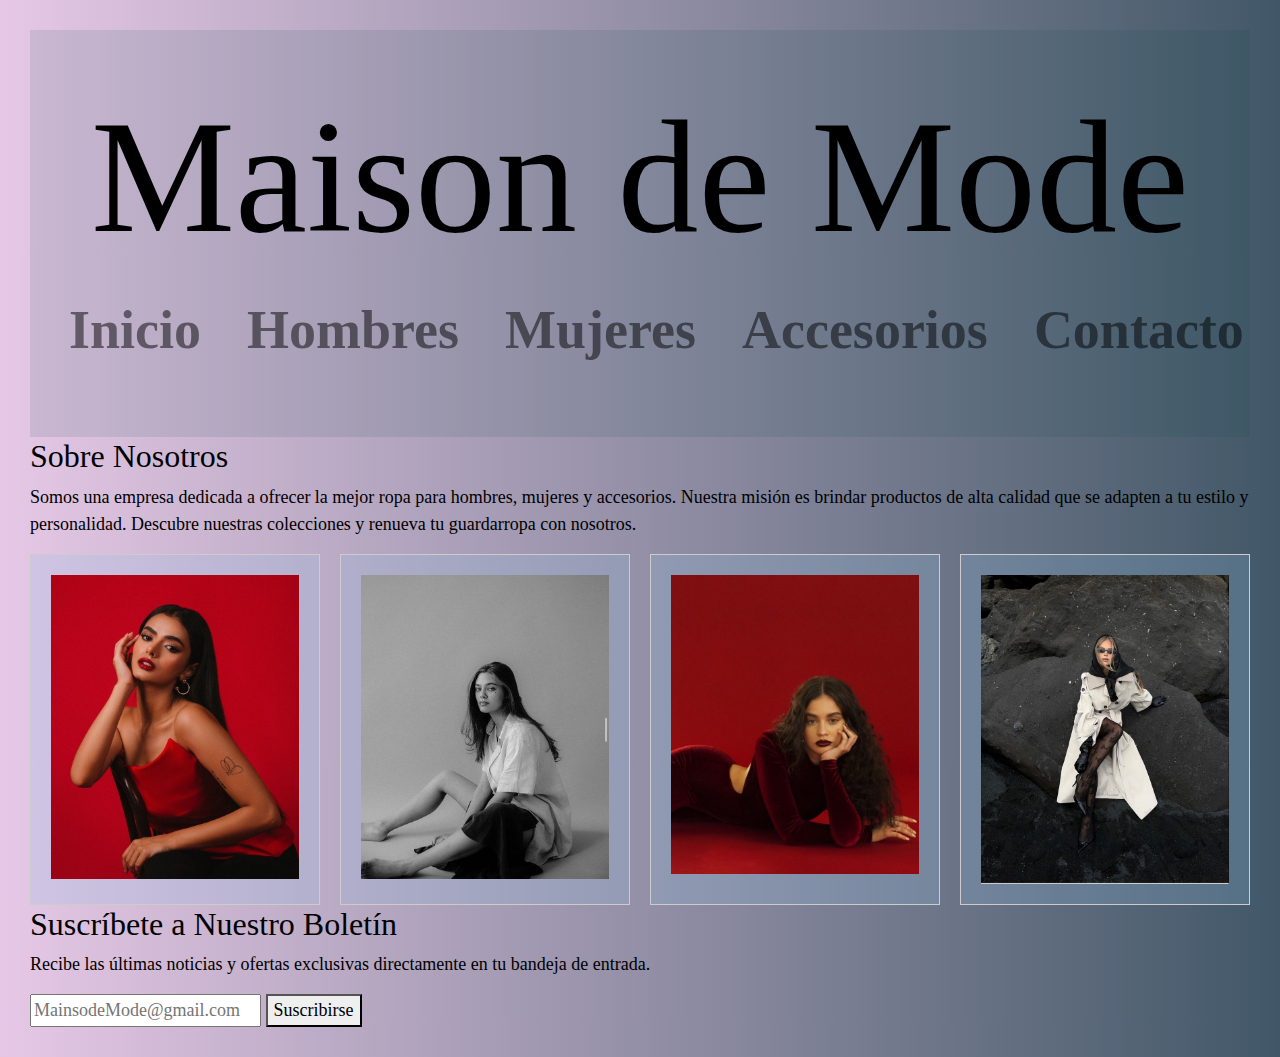
<file: Index.html>
<!DOCTYPE html>
<html lang="es">
<head>
    <meta charset="UTF-8">
    <meta name="viewport" content="width=device-width, initial-scale=1.0">
    <title>Maison de Mode</title>
    <link href="https://stackpath.bootstrapcdn.com/bootstrap/4.5.2/css/bootstrap.min.css" rel="stylesheet">
    <link rel="stylesheet" href="public/css/style.css">
</head>
<body>
    <header>
        <h1>Maison de Mode</h1> 
        <nav class="navbar navbar-expand-lg navbar-light">
            <ul class="navbar-nav">
                <li class="nav-item"><a class="nav-link" href="">Inicio</a></li>
                <li class="nav-item"><a class="nav-link" href="public/views/Hombres.html">Hombres</a></li>
                <li class="nav-item"><a class="nav-link" href="public/views/Mujeres.html">Mujeres</a></li>
                <li class="nav-item"><a class="nav-link" href="public/views/Accesorios.html">Accesorios</a></li>
                <li class="nav-item"><a class="nav-link" href="public/views/Contacto.html">Contacto</a></li>
            </ul>
        </nav>
    </header>

    <section id="Sobrenosotros">
        <h2>Sobre Nosotros</h2>
        <p>Somos una empresa dedicada a ofrecer la mejor ropa para hombres, mujeres y accesorios. Nuestra misión es brindar productos de alta calidad que se adapten a tu estilo y personalidad. Descubre nuestras colecciones y renueva tu guardarropa con nosotros.</p>
    </section>
    
    <section class="productos">
        <div class="producto">
            <a href="detalle-producto1.html">
                <img src="public/img/producto destacado.jpg" alt="Producto 1">
            </a>
        </div>
        <div class="producto">
            <a href="detalle-producto2.html">
                <img src="public/img/producto destacado 2.jfif" alt="Producto 2">
            </a>
        </div>
        <div class="producto">
            <a href="detalle-producto3.html">
                <img src="public/img/producto destacado 3.jfif" alt="Producto 3">
            </a>
        </div>
        <div class="producto">
            <a href="detalle-producto4.html">
                <img src="public/img/producto destacado 4.jfif" alt="Producto 4">
            </a>
        </div>
    </section>
    
    <section>
        <h2>Suscríbete a Nuestro Boletín</h2>
        <p>Recibe las últimas noticias y ofertas exclusivas directamente en tu bandeja de entrada.</p>
        <form action="subscribe.php" method="post">
            <input type="email" name="email" placeholder="MainsodeMode@gmail.com" required>
            <button type="submit">Suscribirse</button>
        </form>
    </section>
</body>
</html>
</file>
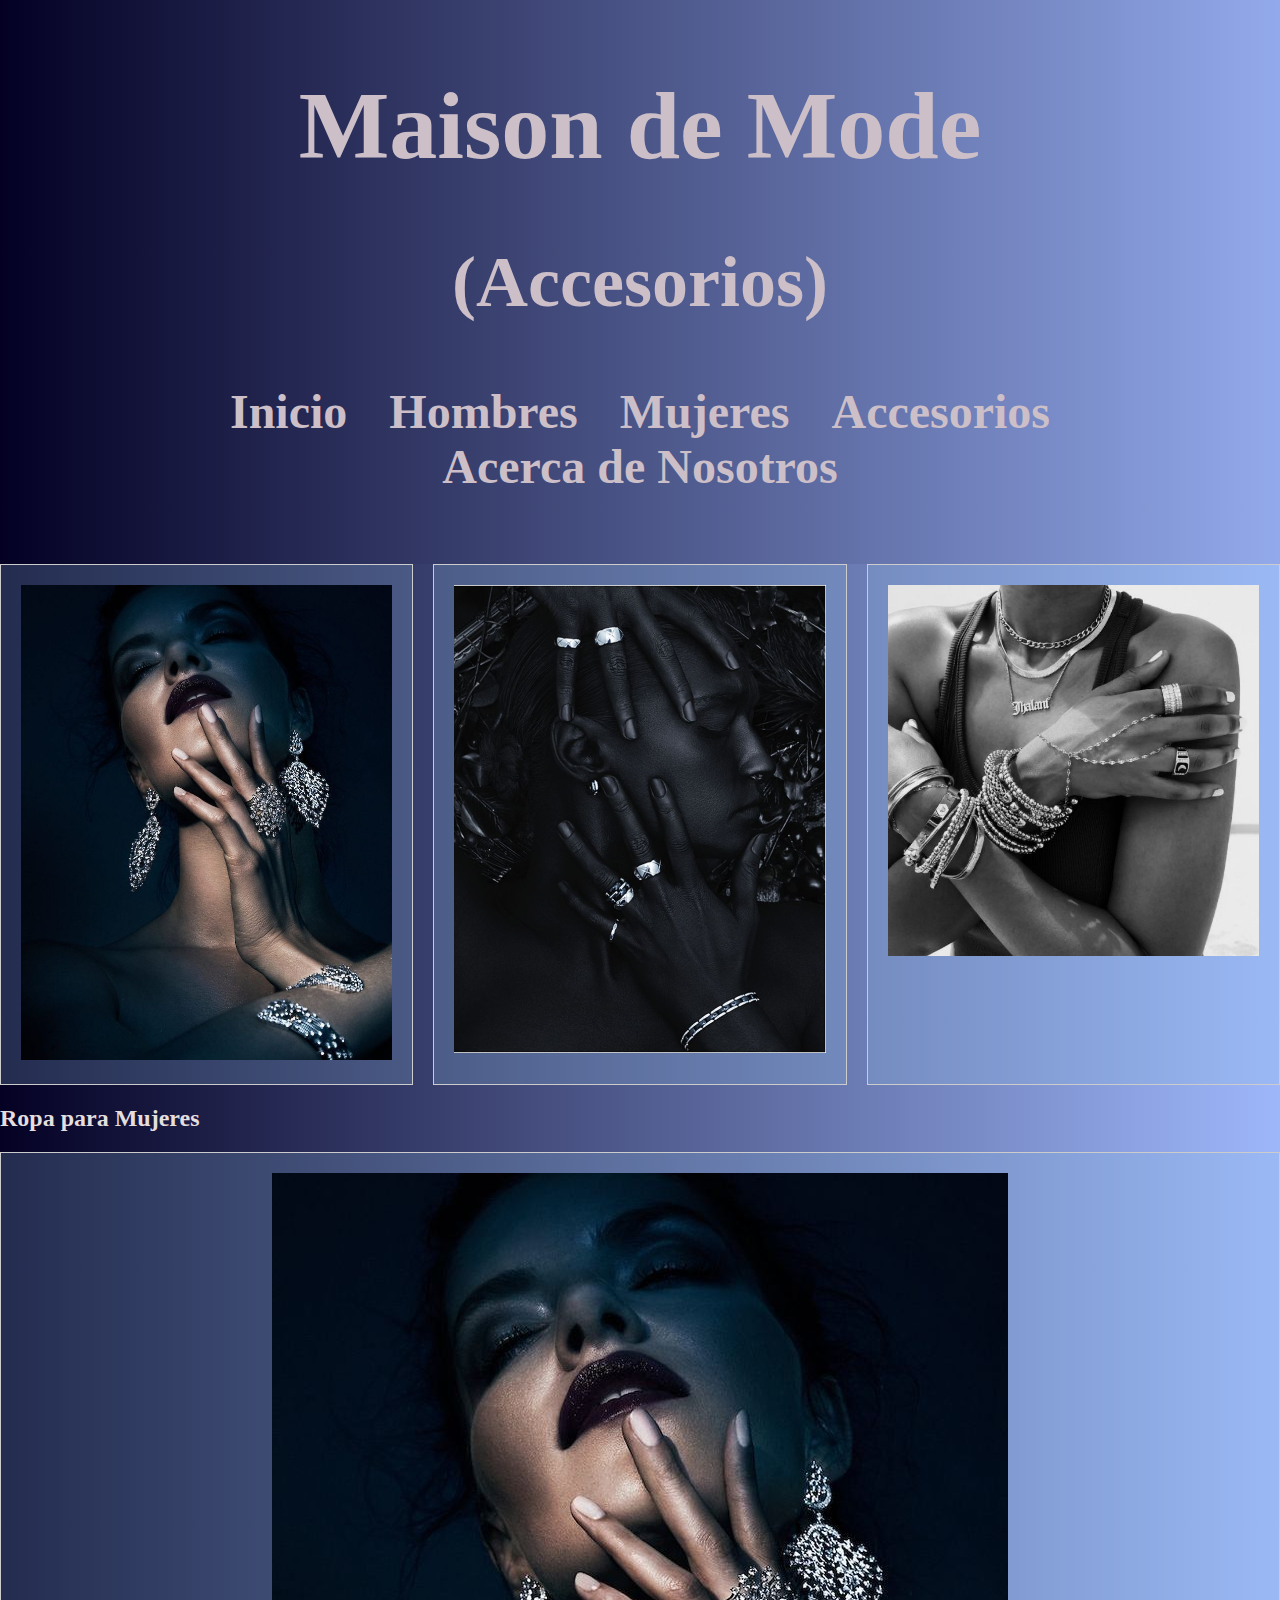
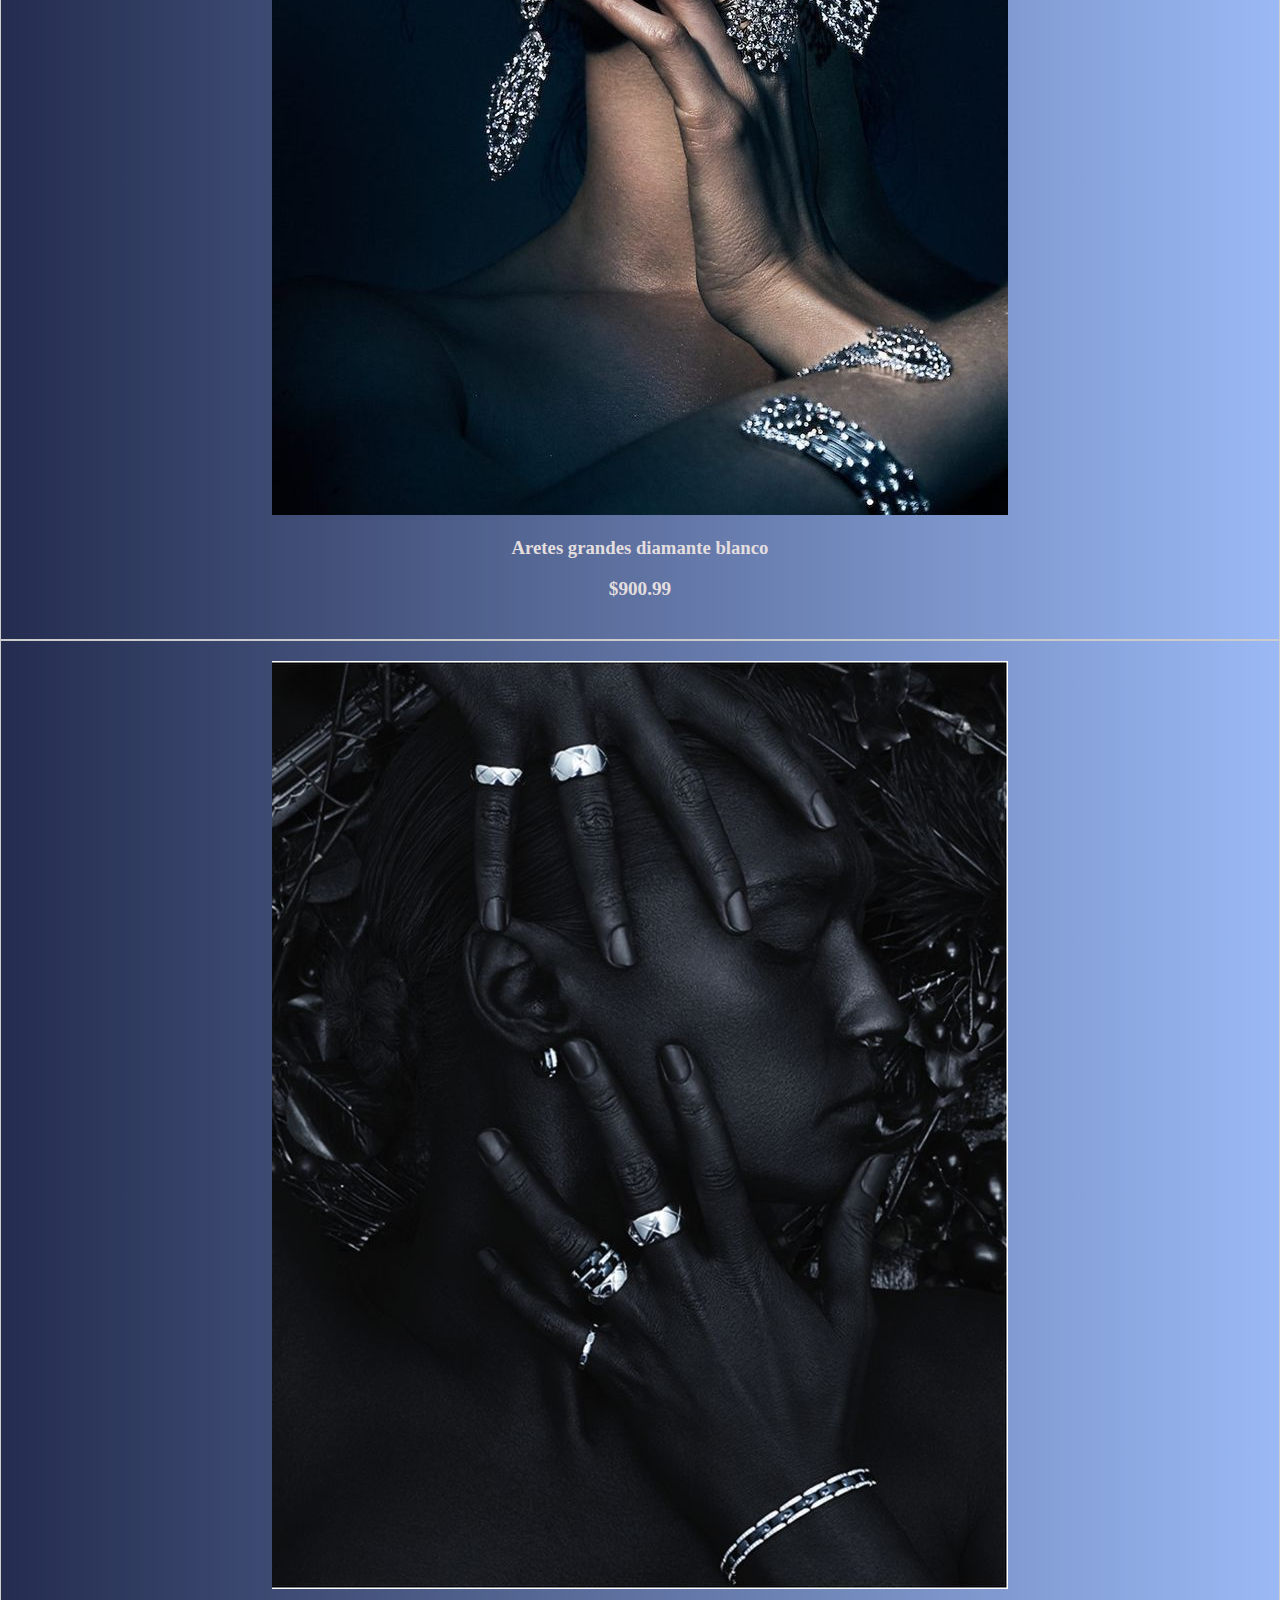
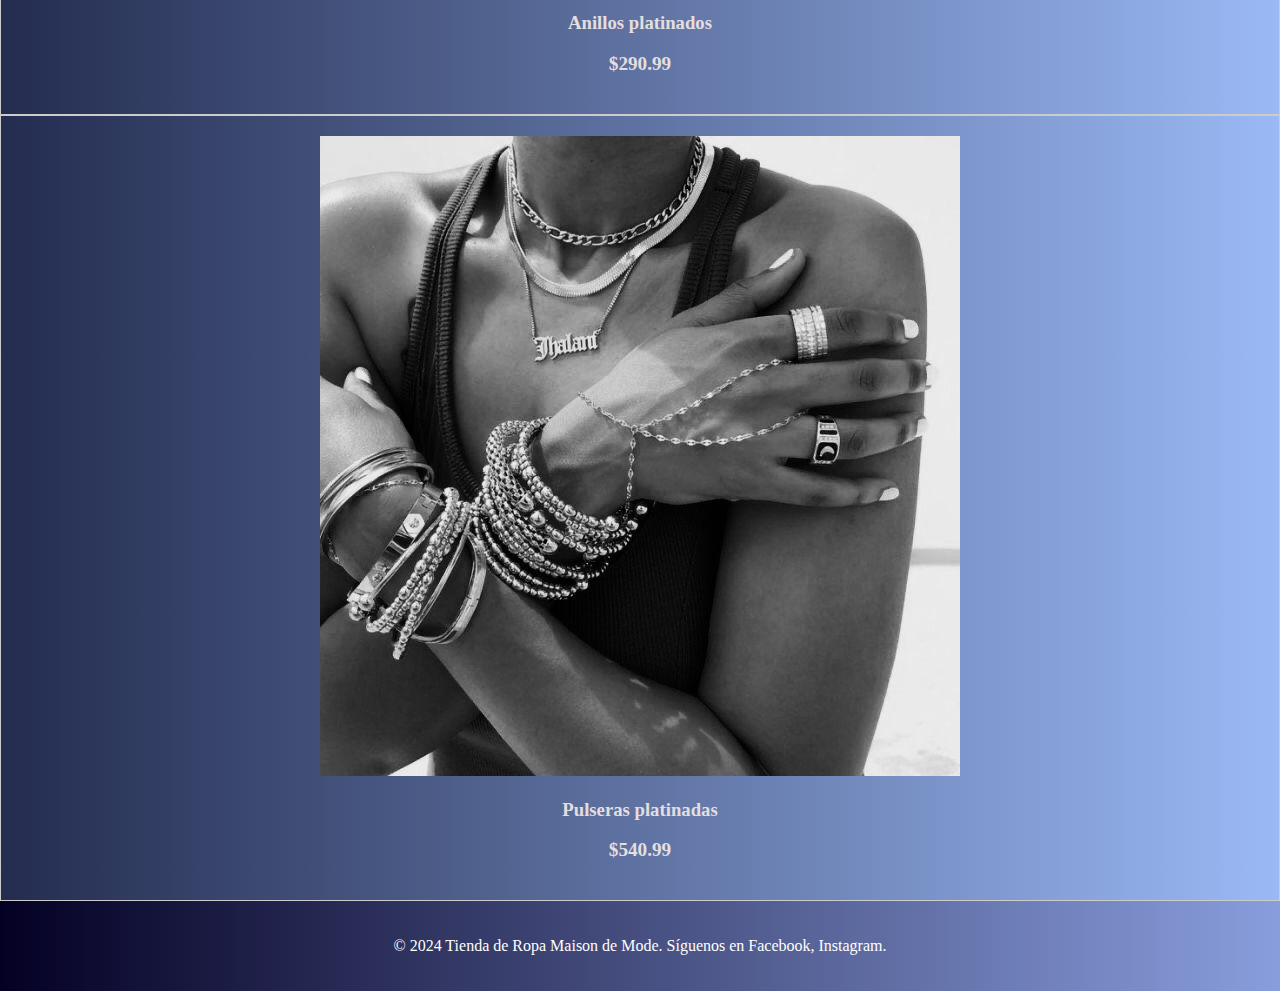
<file: public/views/Accesorios.html>
<!DOCTYPE html>
<html lang="es">
<head>
    <meta charset="UTF-8">
    <meta name="viewport" content="width=device-width, initial-scale=1.0">
    <title>Maison de Mode</title>
    <link rel="stylesheet" href="../css/styleaccesorios.css">
    <meta name="viewport" content="width=device-width, initial-scale=1.0">

</head>
<body>
    <header>
        <h1>Maison de Mode </h1>
        <h2>(Accesorios)</h2>
        <nav>
            <ul>
                <li><a href="../../Index.html">Inicio</a></li>
                <li><a href="../views/Hombres.html">Hombres</a></li>
                <li><a href="../views/Mujeres.html">Mujeres</a></li>
                <li><a href="#">Accesorios</a></li>
                <li><a href="../views/Contacto.html">Acerca de Nosotros</a></li>
            </ul>
        </nav>
    </header> 
    
    <section class="productos">
        <div class="producto">
            <a href="detalle-producto2.html">
                <img src="../img/i.jfif" alt="Producto 2">
            </a>
        </div>
        <div class="producto">
            <a href="detalle-producto3.html">
                <img src="../img/j.jfif" alt= "producto 3">
            </a>
        </div>
        <div class="producto">
            <a href="detalle-producto4.html">
                <img src="../img/k.jfif" alt="Producto 4">
            </a>
        </div>
    </section>

    <main>
        <section id="categoria-mujeres">
            <h2>Ropa para Mujeres</h2>
            <div class="producto">
                <img src="../img/i.jfif" alt="">
                <h3>Aretes grandes diamante blanco</h3>
                <p>$900.99</p>
            </div>
            <div class="producto">
                <img src="../img/j.jfif" alt="">
                <h3>Anillos platinados</h3>
                <p>$290.99</p>
            </div>
            <div class="producto">
                <img src="../img/k.jfif" alt="">
                <h3>Pulseras platinadas</h3>
                <p>$540.99</p>
            </div>
        </section>
    </main>

    <footer>
        <p>&copy; 2024 Tienda de Ropa Maison de Mode. Síguenos en <a href="#">Facebook</a>, <a href="#">Instagram</a>.</p>
    </footer>
</body>
</html>
</file>
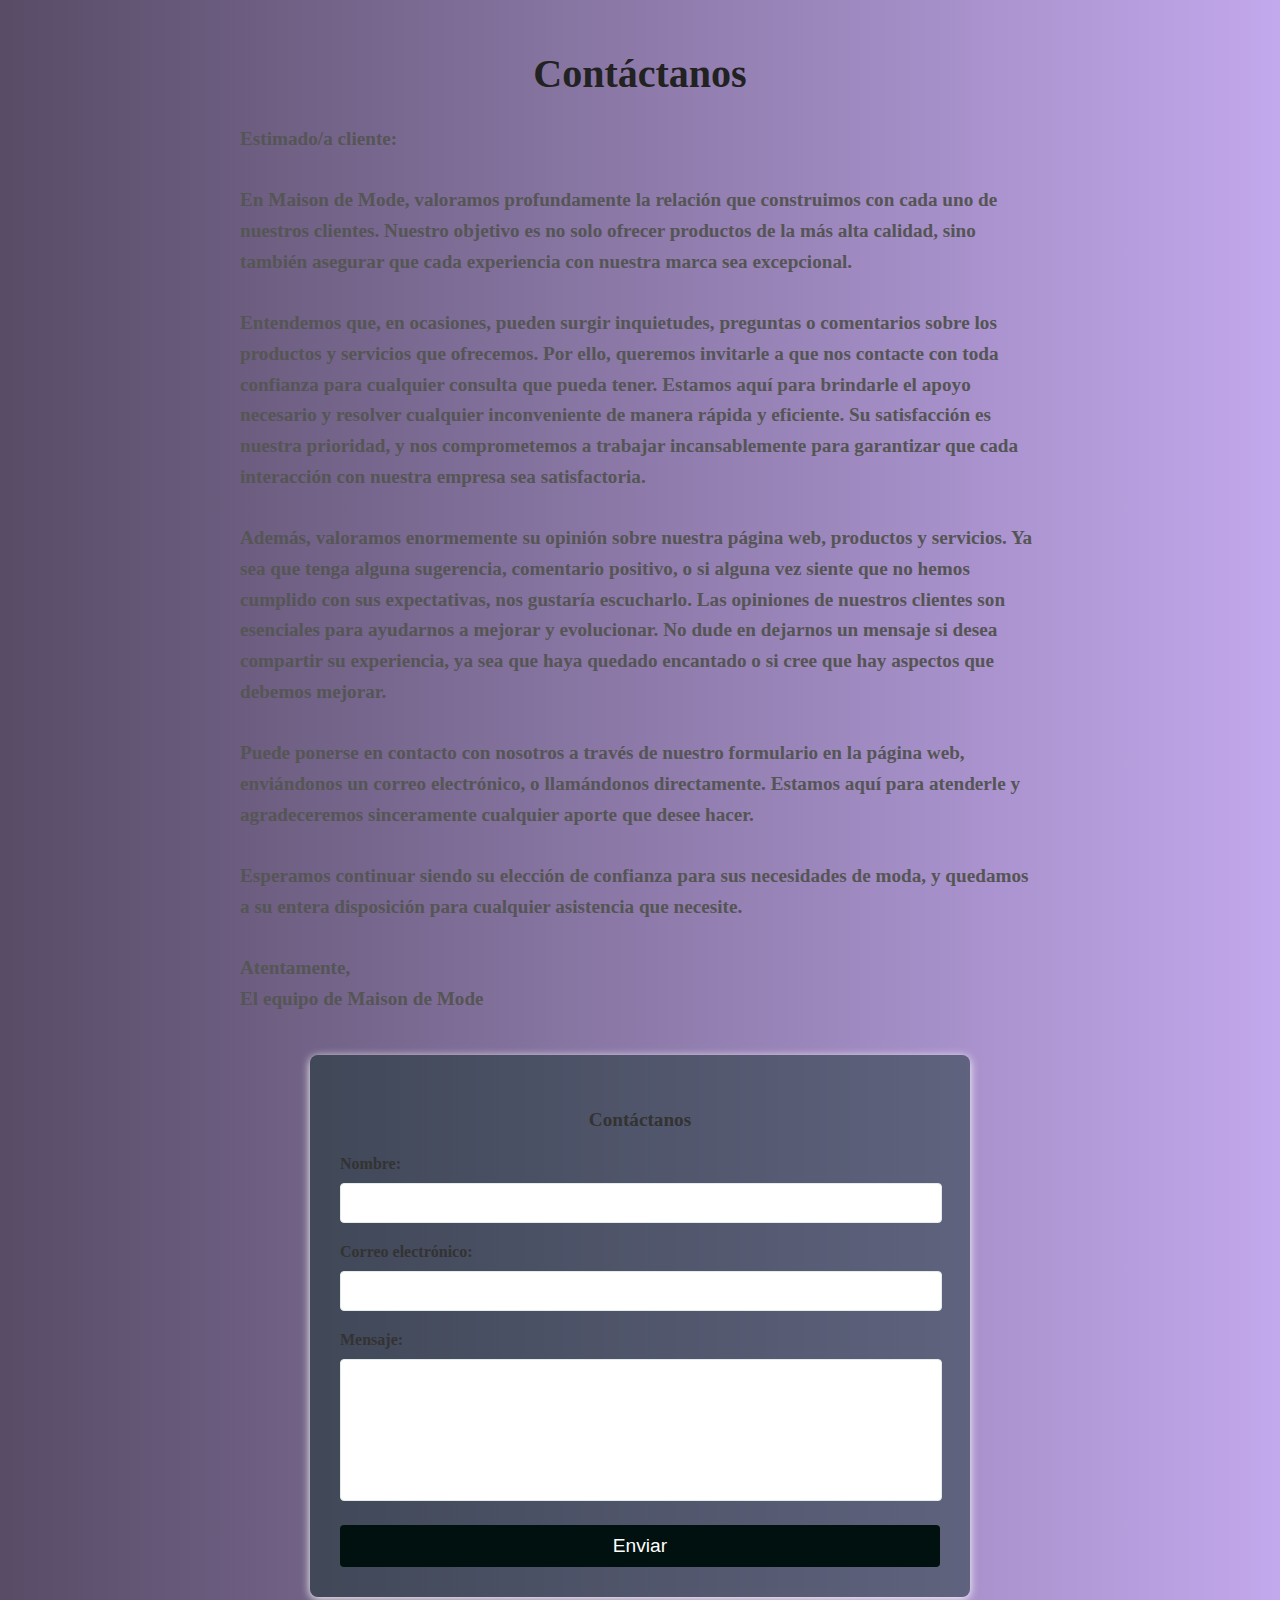
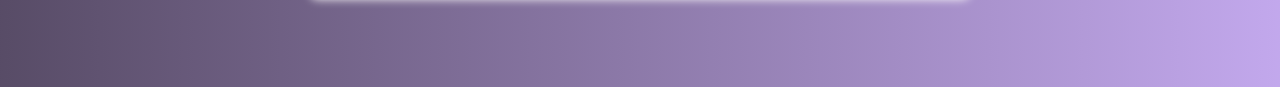
<file: public/views/Contacto.html>
<!DOCTYPE html>
<html lang="es">
<head>
    <meta charset="UTF-8">
    <meta name="viewport" content="width=device-width, initial-scale=1.0">
    <title>Contáctanos - Maison de Mode</title>
    <link rel="stylesheet" href="../css/stylecontacto.css">
    <meta name="viewport" content="width=device-width, initial-scale=1.0">

</head>
<body>
     <h1>Contáctanos</h1>
    <h2>
        Estimado/a cliente: <br><br>
        En Maison de Mode, valoramos profundamente la relación que construimos con cada uno de nuestros clientes. Nuestro objetivo es no solo ofrecer productos de la más alta calidad, sino también asegurar que cada experiencia con nuestra marca sea excepcional.
        <br><br>
        Entendemos que, en ocasiones, pueden surgir inquietudes, preguntas o comentarios sobre los productos y servicios que ofrecemos. Por ello, queremos invitarle a que nos contacte con toda confianza para cualquier consulta que pueda tener. Estamos aquí para brindarle el apoyo necesario y resolver cualquier inconveniente de manera rápida y eficiente. Su satisfacción es nuestra prioridad, y nos comprometemos a trabajar incansablemente para garantizar que cada interacción con nuestra empresa sea satisfactoria.
        <br><br>
        Además, valoramos enormemente su opinión sobre nuestra página web, productos y servicios. Ya sea que tenga alguna sugerencia, comentario positivo, o si alguna vez siente que no hemos cumplido con sus expectativas, nos gustaría escucharlo. Las opiniones de nuestros clientes son esenciales para ayudarnos a mejorar y evolucionar. No dude en dejarnos un mensaje si desea compartir su experiencia, ya sea que haya quedado encantado o si cree que hay aspectos que debemos mejorar.
        <br><br>
        Puede ponerse en contacto con nosotros a través de nuestro formulario en la página web, enviándonos un correo electrónico, o llamándonos directamente. Estamos aquí para atenderle y agradeceremos sinceramente cualquier aporte que desee hacer.
        <br><br>
        Esperamos continuar siendo su elección de confianza para sus necesidades de moda, y quedamos a su entera disposición para cualquier asistencia que necesite.
        <br><br>
        Atentamente, <br>
        El equipo de Maison de Mode
    </h2>

    <section id="contacto">
        <h2>Contáctanos</h2>
        <form action="procesar-formulario.php" method="post">
            <label for="nombre">Nombre:</label>
            <input type="text" id="nombre" name="nombre" required>
      
            <label for="email">Correo electrónico:</label>
            <input type="email" id="email" name="email" required>
      
            <label for="mensaje">Mensaje:</label>
            <textarea id="mensaje" name="mensaje" required></textarea>
      
            <button type="submit">Enviar</button>
        </form>
    </section>
</body>
</html>
</file>
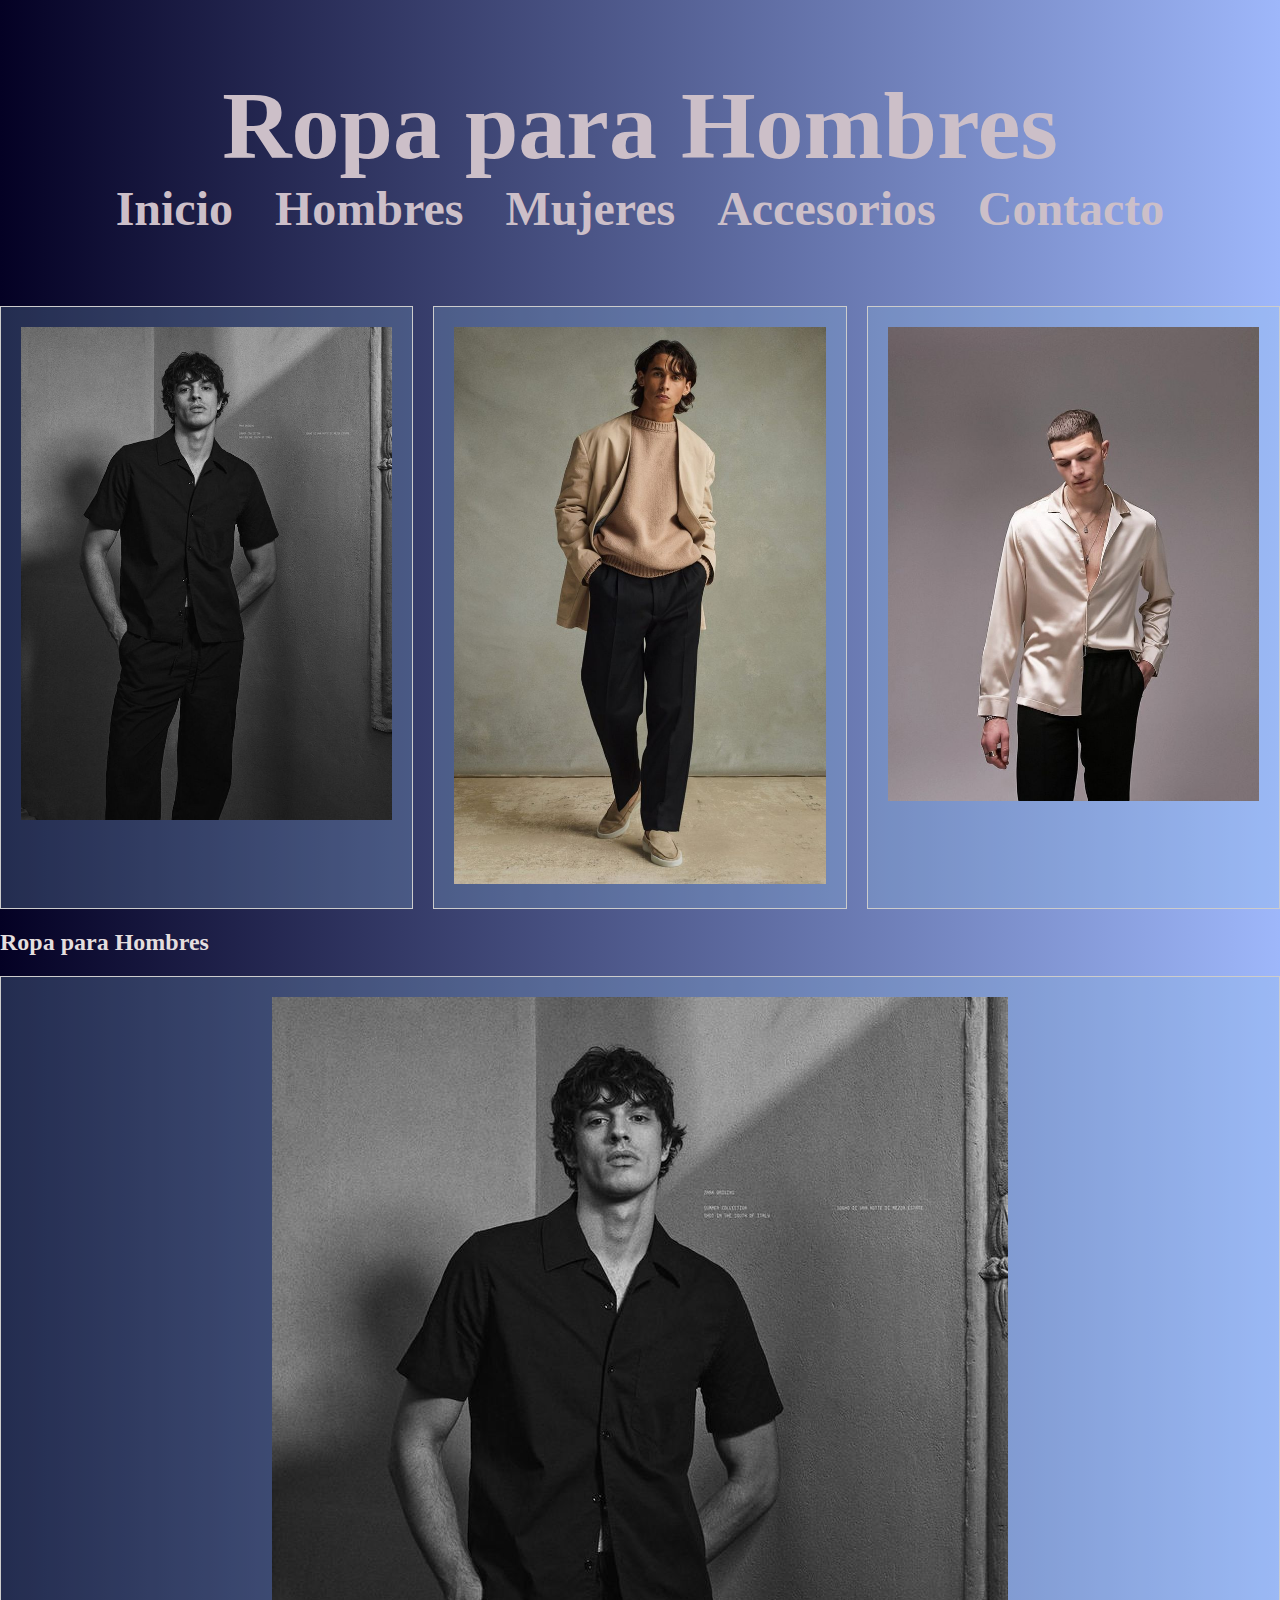
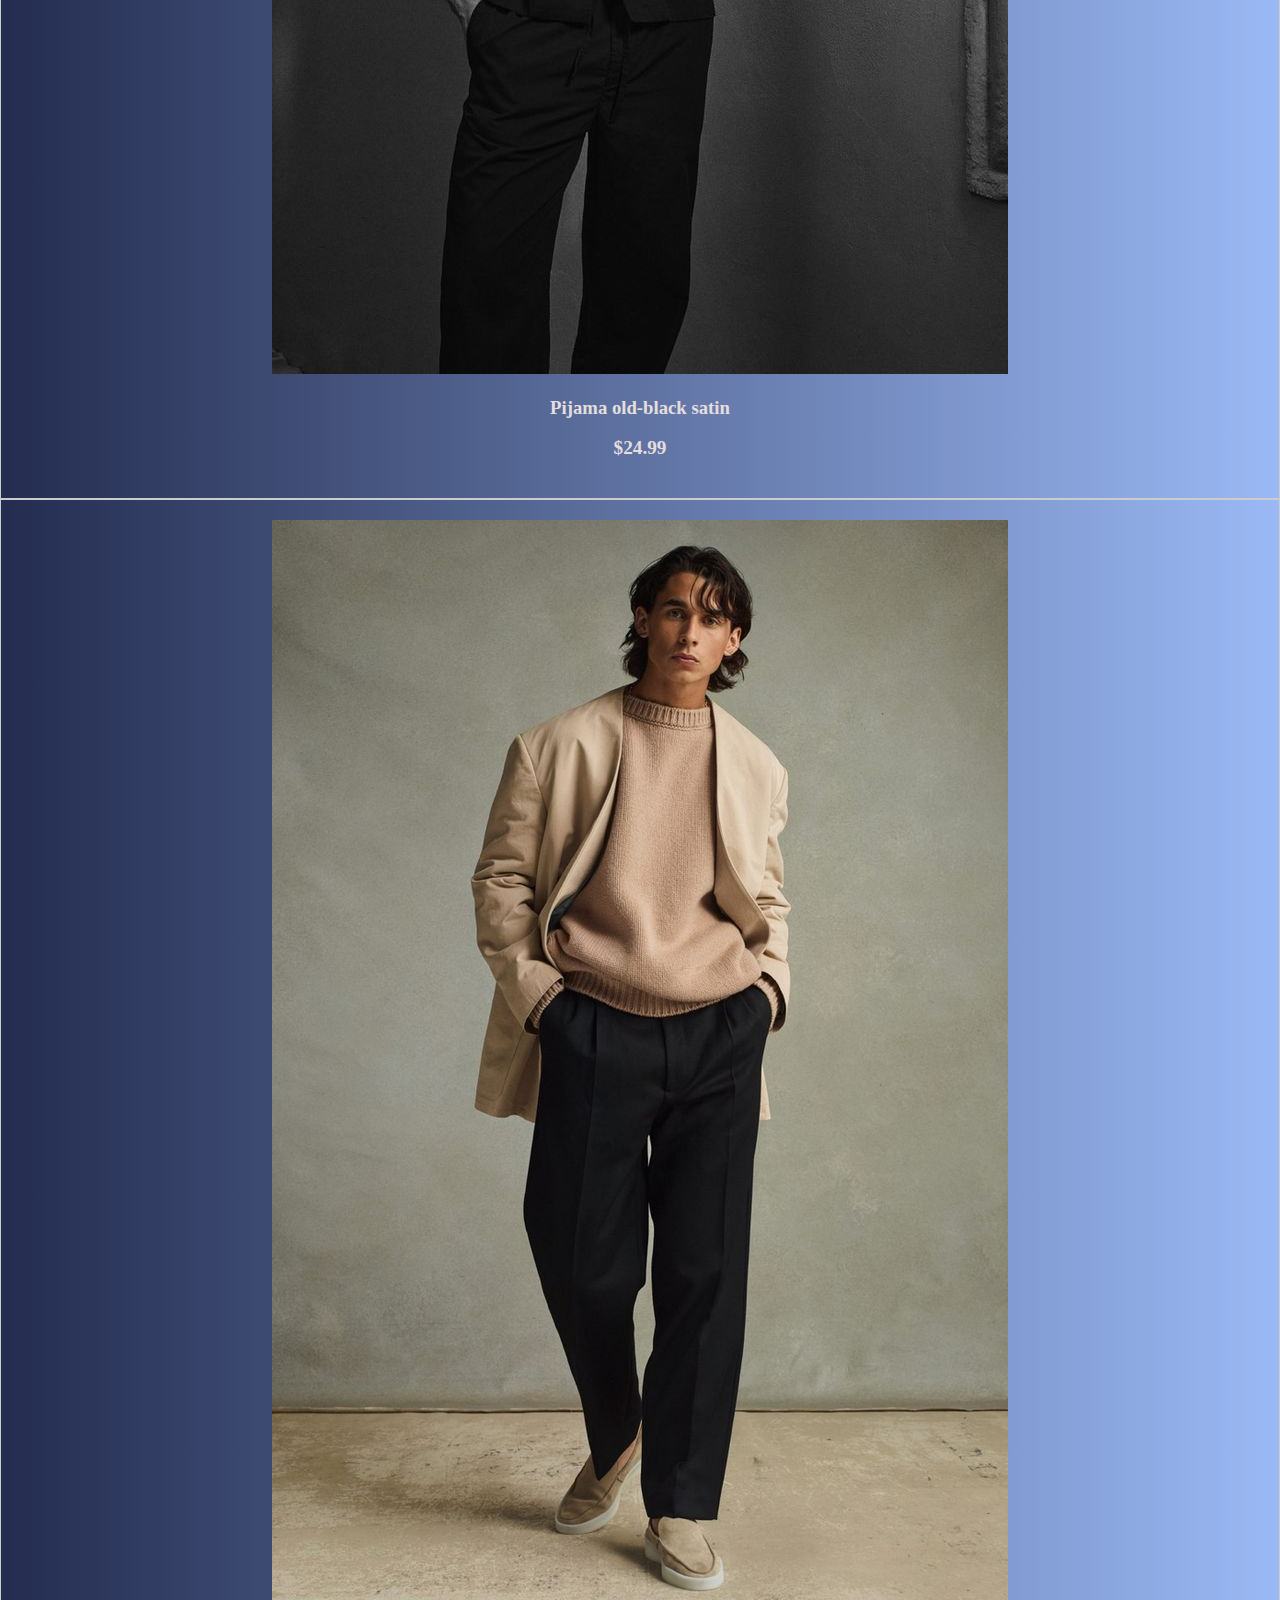
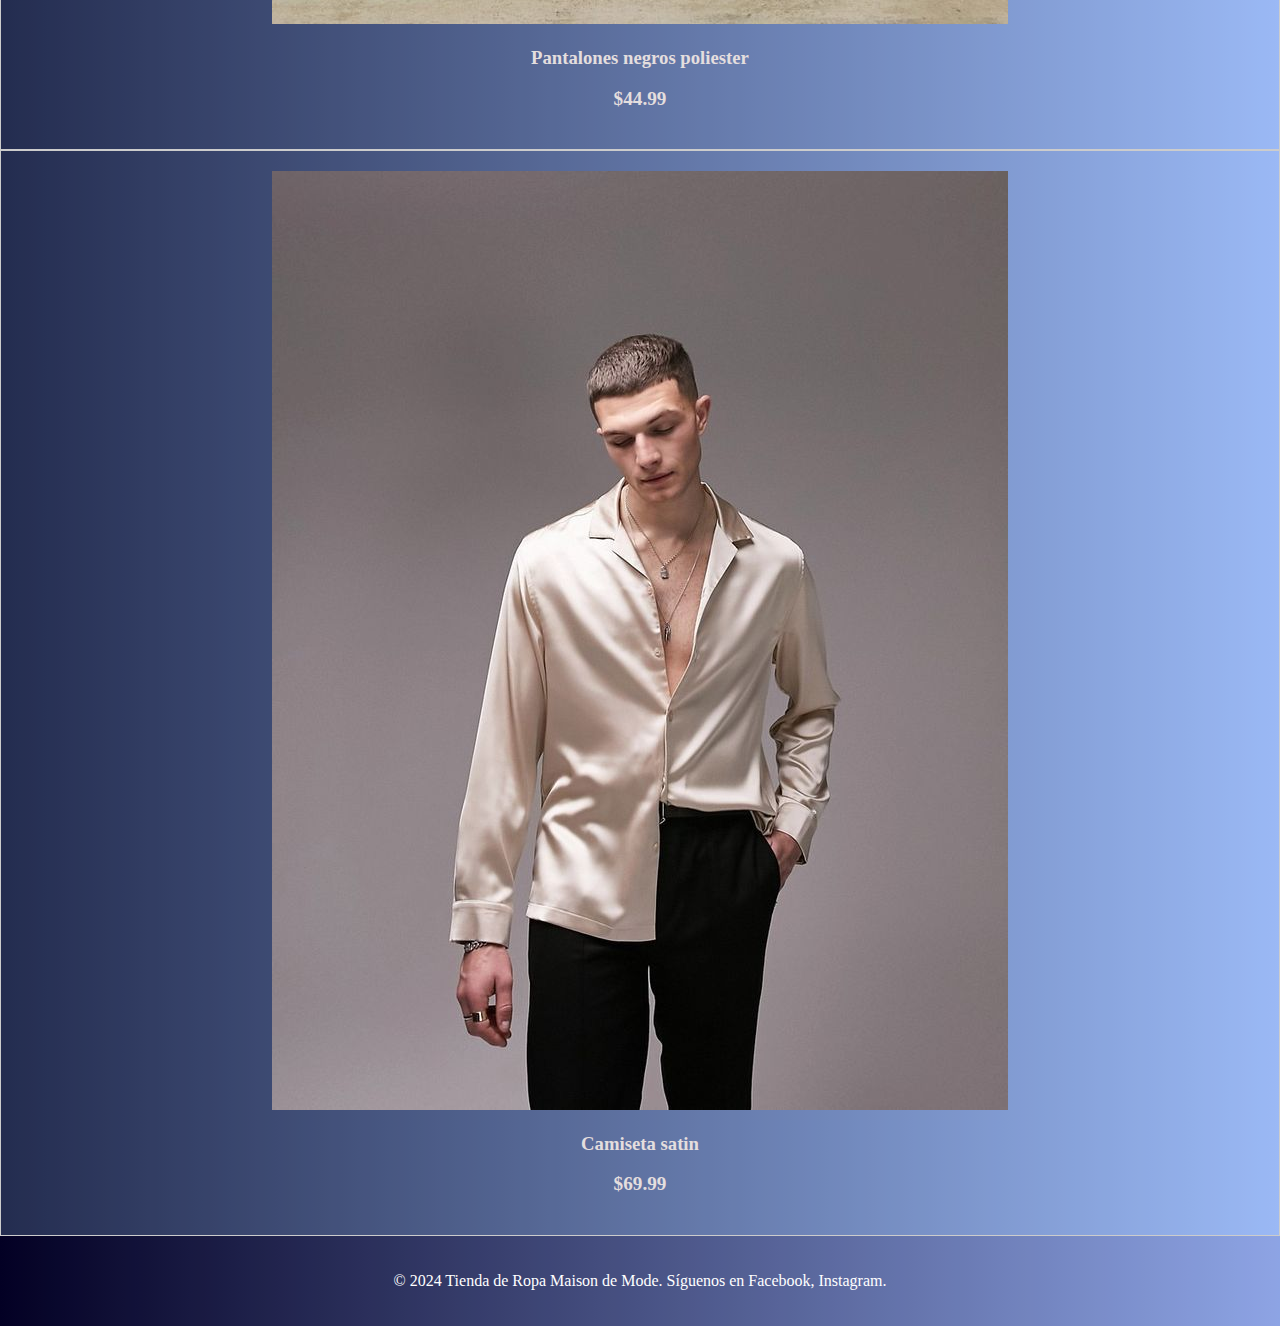
<file: public/views/Hombres.html>
<!DOCTYPE html>
<html lang="es">
<head>
    <meta charset="UTF-8">
    <meta name="viewport" content="width=device-width, initial-scale=1.0">
    <title>Ropa para Hombres - Tienda de Ropa XYZ</title>
    <link rel="stylesheet" href="../css/stylehombres.css">
    <meta name="viewport" content="width=device-width, initial-scale=1.0">
</head>
<body>
    <header >
        <h1>Ropa para Hombres</h1>
        <nav>
            <ul>
                <li><a href="../../Index.html">Inicio</a></li>
                <li><a href="../views/Hombres.html">Hombres</a></li>
                <li><a href="../views/Mujeres.html">Mujeres</a></li>
                <li><a href="../views/Accesorios.html">Accesorios</a></li>
                <li><a href="../views/Contacto.html">Contacto</a></li>
            </ul>
        </nav>
    </header>
     
    <section class="productos">
        <div class="producto">
            <a href="detalle-producto1.html">
                <img src="../img/c.jfif" alt="Producto 1">
            </a>
        </div>
        <div class="producto">
            <a href="detalle-producto2.html">
                <img src="../img/d.jfif" alt="Producto 2">
            </a>
        </div>
        <div class="producto">
            <a href="detalle-producto3.html">
                <img src="../img/e.jfif" alt= "producto 3">
            </a>
    </section>
    
    <main>
        <section id="categoria-hombres">
            <h2>Ropa para Hombres</h2>
            <div class="producto">
                <img src="../img/c.jfif" alt="Pijama old-black satin">
                <h3>Pijama old-black satin</h3>
                <p>$24.99</p>
            </div>
            <div class="producto">
                <img src="../img/d.jfif" alt="">
                <h3>Pantalones negros poliester</h3>
                <p>$44.99</p>
            </div>
            </div>
            <div class="producto">
                <img src="../img/e.jfif" alt="">
                <h3>Camiseta satin</h3>
                <p>$69.99</p>
            </div>
        </section>
    </main>

    <footer>
        <p>&copy; 2024 Tienda de Ropa Maison de Mode. Síguenos en <a href="#">Facebook</a>, <a href="#">Instagram</a>.</p>
    </footer>
</body>
</html>
</file>
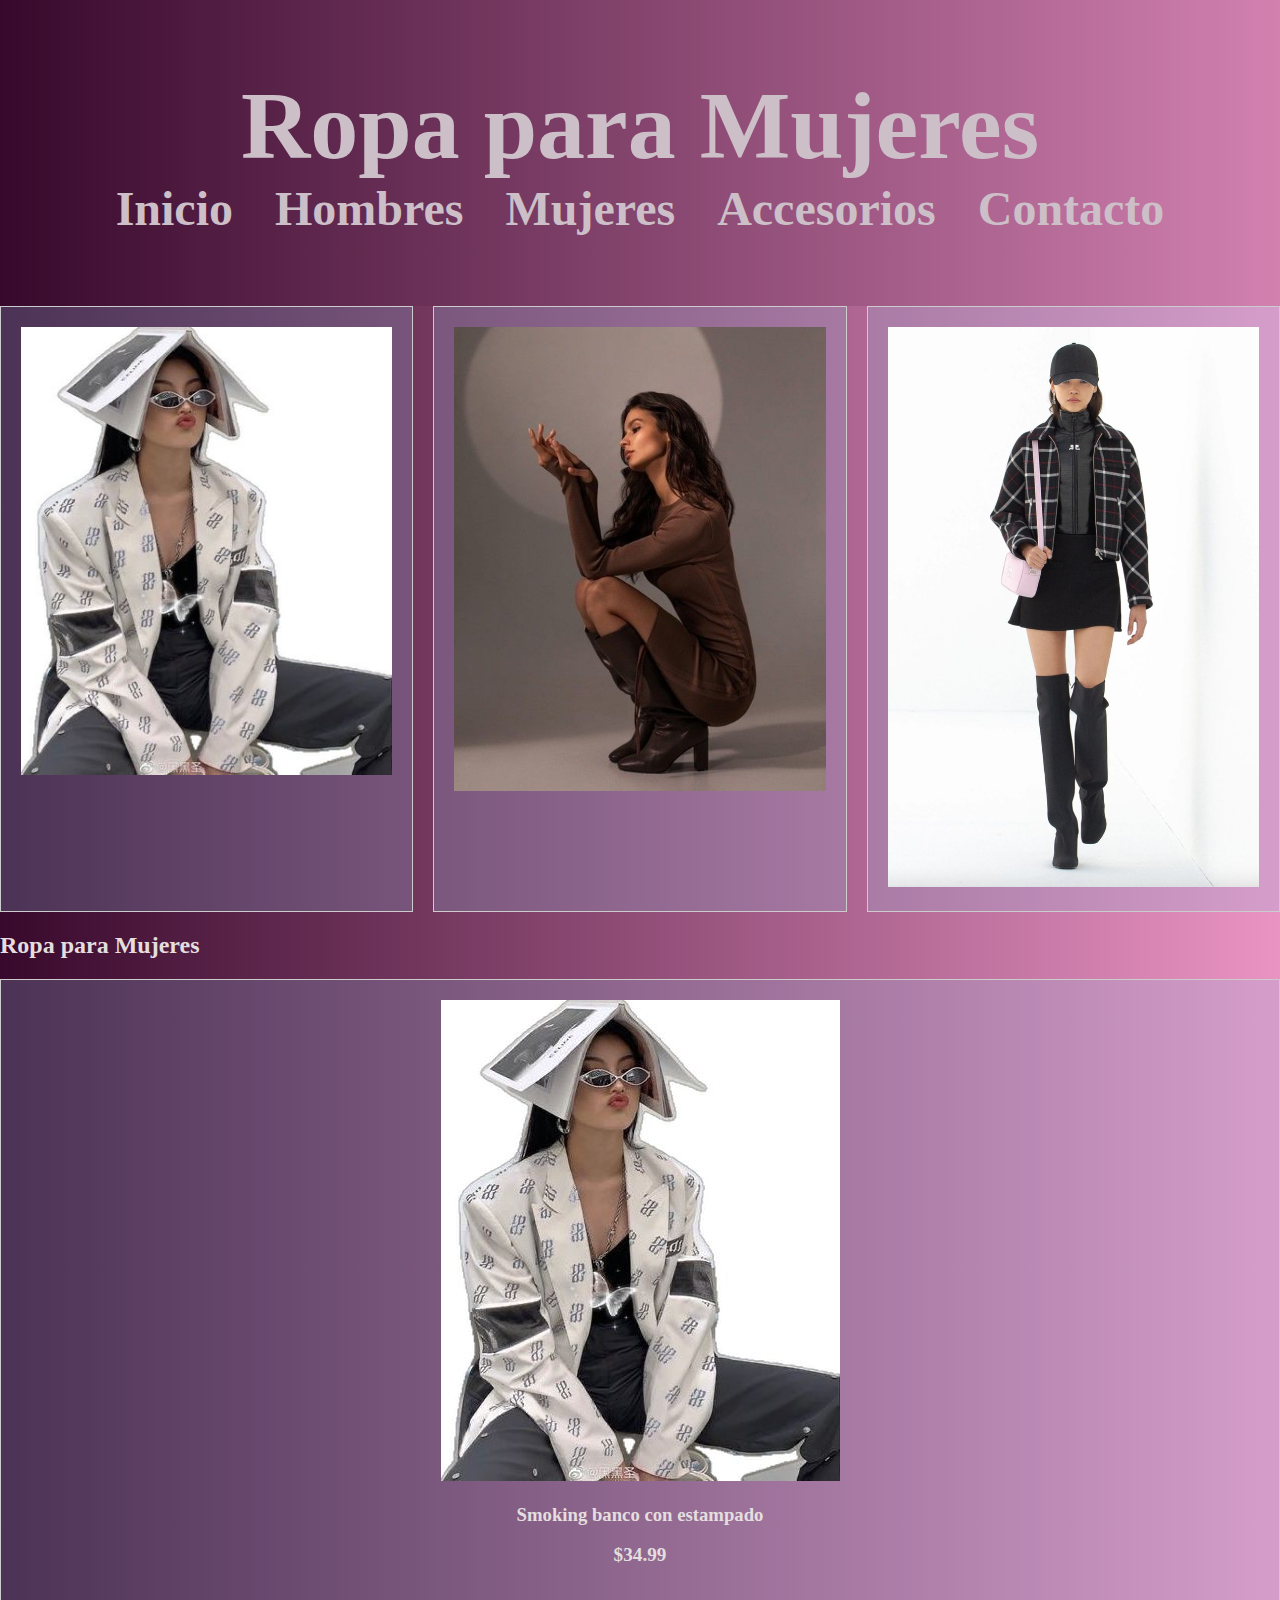
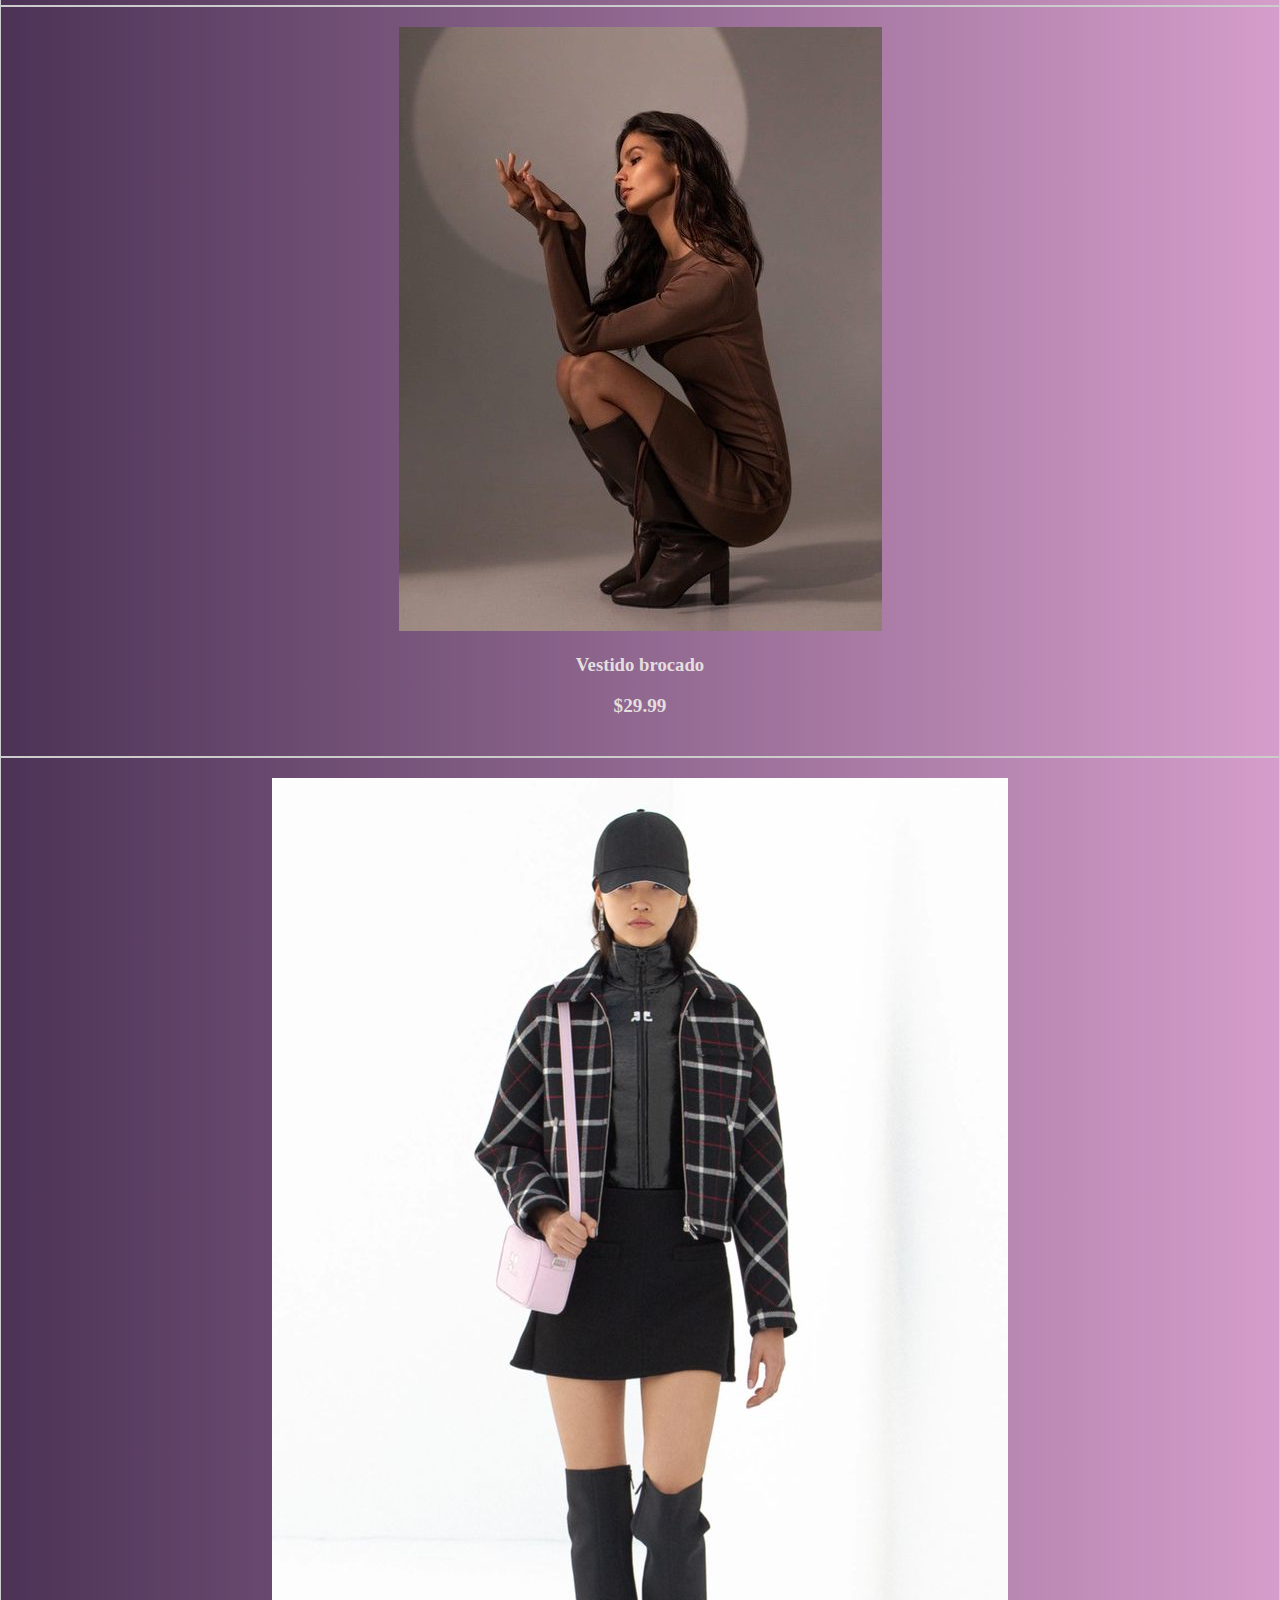
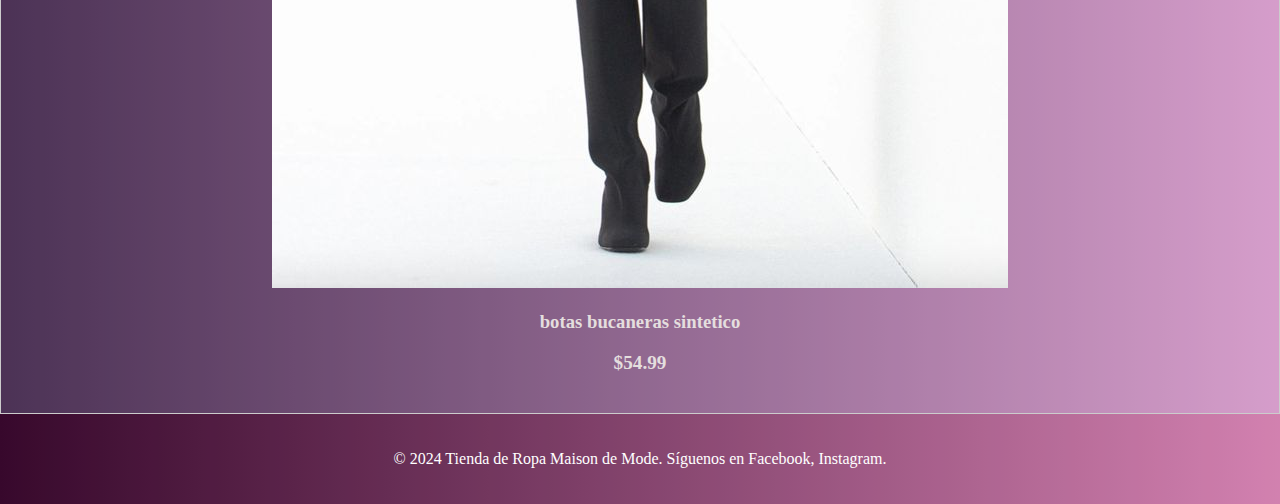
<file: public/views/Mujeres.html>
<!DOCTYPE html>
<html lang="es">
<head>
    <meta charset="UTF-8">
    <meta name="viewport" content="width=device-width, initial-scale=1.0">
    <title>Ropa para Mujeres - Tienda de Ropa </title>
    <link rel="stylesheet" href="../css/stylemujeres.css">
    <meta name="viewport" content="width=device-width, initial-scale=1.0">

</head>
<body>
    <header>
        <h1>Ropa para Mujeres</h1>
        <nav>
            <ul>
                <li><a href="../../Index.html">Inicio</a></li>
                <li><a href="../views/Hombres.html">Hombres</a></li>
                <li><a href="../views/Mujeres.html">Mujeres</a></li>
                <li><a href="../views/Accesorios.html">Accesorios</a></li>
                <li><a href="../views/">Contacto</a></li>
            </ul>
        </nav>
    </header>

    <section class="productos">
        <div class="producto">
            <a href="detalle-producto2.html">
                <img src="../img/f.jfif" alt="Producto 2">
            </a>
        </div>
        <div class="producto">
            <a href="detalle-producto3.html">
                <img src="../img/g.jfif" alt= "producto 3">
            </a>
        </div>
        <div class="producto">
            <a href="detalle-producto4.html">
                <img src="../img/h.jfif" alt="Producto 4">
            </a>
        </div>
    </section>
    

    <main>
        <section id="categoria-mujeres">
            <h2>Ropa para Mujeres</h2>
            <div class="producto">
                <img src="../img/f.jfif" alt="">
                <h3>Smoking banco con estampado</h3>
                <p>$34.99</p>
            </div>
            <div class="producto">
                <img src="../img/g.jfif" alt="">
                <h3>Vestido brocado</h3>
                <p>$29.99</p>
            </div>
            <div class="producto">
                <img src="../img/h.jfif" alt="">
                <h3>botas bucaneras sintetico</h3>
                <p>$54.99</p>
            </div>
        </section>
    </main>

    <footer>
        <p>&copy; 2024 Tienda de Ropa Maison de Mode. Síguenos en <a href="#">Facebook</a>, <a href="#">Instagram</a>.</p>
    </footer>
</body>
</html>
</file>
<file: public/css/style.css>
body {
    font-family: 'Lora', serif;
    margin: 0;
    padding: 0;
    background: linear-gradient(to right, #e6c8e6, #415767); 
    color: #000000
}

header {
    background-color: #0547471c;
    color: #000000;
    padding: 50px 0;
    text-align: center;
    font-size: 3em;
    font-weight: bold;
}

header h1 {
    margin: 0;
}

header nav ul {
    list-style: none; 
    padding: 0;
    margin: 0; 
}

header nav ul li {
    display: inline-block; 
    margin: 0 15px; 
}

header nav ul li a {
    color: #dd85c3;
    text-decoration: none; 
    font-size: 1em; 
}

.productos {
    display: flex;
    flex-wrap: wrap;
    gap: 20px;
}

.producto {
    flex: 1 1 200px;
    background-color:#8fc2e63a;
    padding: 20px;
    text-align: center;
    border: 1px solid #ccc;
    transition: transform 0.3s ease;
}

.producto a {
    text-decoration: none;
    color: inherit;
}

.producto img {
    max-width: 100%;
    height: auto;
}

.producto p {
    margin-top: 10px;
    font-size: 1.2em;
    font-weight: bold;
}

.producto:hover {
    transform: scale(1.05);
}

/* Estilos para celular */
@media screen and (max-width: 767px) {
    body {
        font-size: 14px;
        padding: 10px;
    }
    header h1 {
        font-size: 2em;
    }
    .navbar-nav {
        flex-direction: column; 
    }
}

/* Estilos para tablets */
@media screen and (min-width: 768px) and (max-width: 1024px) {
    body {
        font-size: 16px;
        padding: 20px;
    }
    header h1 {
        font-size: 2.5em;
    }
    .navbar-nav {
        flex-direction: row;
    }     
}

/* Estilos para computadoras */
@media screen and (min-width: 1025px) {
    body {
        font-size: 18px;
        padding: 30px;
    }
    header h1 {
        font-size: 3em;
    }
    .navbar-nav {
        flex-direction: row; 
    }
    
}
</file>
<file: public/css/styleaccesorios.css>
body {
    font-family: 'Lora', serif;
    margin: 0;
    padding: 0;
    background: linear-gradient(to right, #040124, #9ab4faf5); 
    color: #e4dede
}

header {
    background-color: #04012412;
    color: #ccbfc8;
    padding: 70px 0;
    text-align: center;
    font-size: 3em;
    font-weight: bold;
}

header h1 {
    margin: 0;
}               

header nav ul {
    list-style: none; /* Elimina los puntos de lista */
    padding: 0; /* Elimina el padding por defecto del ul */
    margin: 0; /* Elimina el margen por defecto del ul */
}

header nav ul li {
    display: inline-block; /* Muestra los elementos en línea */
    margin: 0 15px; /* Añade espacio entre los enlaces */
}

header nav ul li a {
    color: #ccbfc8; /* Color del texto del enlace */
    text-decoration: none; /* Elimina el subrayado de los enlaces */
    font-size: 1em; /* Ajusta el tamaño del texto del enlace */
}
/*link de redes*/
footer {
    background-color: #04012423; /* Cambia este valor al color deseado para el fondo */
    color: #ffffff; /* Cambia este valor al color deseado para el texto */
    padding: 20px; /* Ajusta el espacio interior si es necesario */
    text-align: center; /* Centra el texto */
}

footer a {
    color: #ffffff; /* Cambia este valor al color deseado para los enlaces */
    text-decoration: none; /* Opcional: Elimina el subrayado de los enlaces */
}

footer a:hover {
    color: #cccccc; /* Cambia este valor al color deseado para el enlace cuando se pasa el ratón por encima */
}

.productos {
    display: flex;
    flex-wrap: wrap;
    gap: 20px;
}

.producto {
    flex: 1 1 200px;
    background-color:#8fc2e63a;
    padding: 20px;
    text-align: center;
    border: 1px solid #ccc;
    transition: transform 0.3s ease;
}

.producto a {
    text-decoration: none;
    color: inherit;
}

.producto img {
    max-width: 100%;
    height: auto;
}

.producto p {
    margin-top: 10px;
    font-size: 1.2em;
    font-weight: bold;
}

.producto:hover {
    transform: scale(1.05);
}
</file>
<file: public/css/stylecontacto.css>
body {
    font-family: 'Lora', serif;
    margin: 0;
    padding: 0;
    background: linear-gradient(to right, #120127b4, #b08ee7c4); 
    color: #333;
    padding-bottom: 50px; 
}

h1 {
    text-align: center;
    margin-top: 50px;
    font-size: 2.5em;
    color: #222;
}

h2 {
    font-size: 1.2em;
    line-height: 1.6;
    max-width: 800px;
    margin: 20px auto;
    padding: 0 20px;
    color: #555;
}

#contacto {
    background-color: #02271c70;
    padding: 30px;
    max-width: 600px;
    margin: 40px auto;
    box-shadow: 0 2px 10px rgb(253, 251, 251);
    border-radius: 8px;
}

#contacto h2 {
    text-align: center;
    color: #333;
}

label {
    display: block;
    margin-bottom: 10px;
    font-weight: bold;
}

input[type="text"],
input[type="email"],
textarea {
    width: calc(100% - 20px);
    padding: 10px;
    margin-bottom: 20px;
    border: 1px solid #e2ecea;
    border-radius: 4px;
    font-size: 1em;
}

textarea {
    height: 120px;
    resize: none;
}

button[type="submit"] {
    display: block;
    width: 100%;
    padding: 10px;
    background-color: #01110f;
    color: #ffffff;
    border: none;
    border-radius: 4px;
    font-size: 1.2em;
    cursor: pointer;
    transition: background-color 0.3s;
}

button[type="submit"]:hover {
    background-color: #1a5952;
}
</file>
<file: public/css/stylehombres.css>
body {
    font-family: 'Lora', serif;
    margin: 0;
    padding: 0;
    background: linear-gradient(to right, #040124, #9ab4faf5); 
    color: #e4dede
}

header {
    background-color: #0044ff00;
    color: #ccbfc8;
    padding: 70px 0;
    text-align: center;
    font-size: 3em;
    font-weight: bold;
}

header h1 {
    margin: 0;
}

header nav ul {
    list-style: none; 
    padding: 0; 
    margin: 0;
}

header nav ul li {
    display: inline-block; 
    margin: 0 15px; 
}

header nav ul li a {
    color: #ccbfc8; 
    text-decoration: none; 
    font-size: 1em; 
}
/*link de redes*/
footer {
    background-color: #0401241a; 
    color: #ffffff;
    padding: 20px;
    text-align: center; 
}
footer a {
    color: #ffffff; 
    text-decoration: none; 
}

footer a:hover {
    color: #cccccc; 
}

.productos {
    display: flex;
    flex-wrap: wrap;
    gap: 20px;
}

.producto {
    flex: 1 1 200px;
    background-color:#8fc2e63a;
    padding: 20px;
    text-align: center;
    border: 1px solid #ccc;
    transition: transform 0.3s ease;
}

.producto a {
    text-decoration: none;
    color: inherit;
}

.producto img {
    max-width: 100%;
    height: auto;
}

.producto p {
    margin-top: 10px;
    font-size: 1.2em;
    font-weight: bold;
}

.producto:hover {
    transform: scale(1.05);
}
</file>
<file: public/css/stylemujeres.css>
body {
    font-family: 'Lora', serif;
    margin: 0;
    padding: 0;
    background: linear-gradient(to right, #38092c, #e98fc1f5); 
    color: #e4dede
}

header {
    background-color: #38092c21;
    color: #ccbfc8;
    padding: 70px 0;
    text-align: center;
    font-size: 3em;
    font-weight: bold;
}

header h1 {
    margin: 0;
}

header nav ul {
    list-style: none; /* Elimina los puntos de lista */
    padding: 0; /* Elimina el padding por defecto del ul */
    margin: 0; /* Elimina el margen por defecto del ul */
}

header nav ul li {
    display: inline-block; /* Muestra los elementos en línea */
    margin: 0 15px; /* Añade espacio entre los enlaces */
}

header nav ul li a {
    color: #ccbfc8; /* Color del texto del enlace */
    text-decoration: none; /* Elimina el subrayado de los enlaces */
    font-size: 1em; /* Ajusta el tamaño del texto del enlace */
}
/*link de redes*/
footer {
    background-color: #38092c21; /* Cambia este valor al color deseado para el fondo */
    color: #ffffff; /* Cambia este valor al color deseado para el texto */
    padding: 20px; /* Ajusta el espacio interior si es necesario */
    text-align: center; /* Centra el texto */
}

footer a {
    color: #ffffff; /* Cambia este valor al color deseado para los enlaces */
    text-decoration: none; /* Opcional: Elimina el subrayado de los enlaces */
}

footer a:hover {
    color: #cccccc; /* Cambia este valor al color deseado para el enlace cuando se pasa el ratón por encima */
}

.productos {
    display: flex;
    flex-wrap: wrap;
    gap: 20px;
}

.producto {
    flex: 1 1 200px;
    background-color:#8fc2e63a;
    padding: 20px;
    text-align: center;
    border: 1px solid #ccc;
    transition: transform 0.3s ease;
}

.producto a {
    text-decoration: none;
    color: inherit;
}

.producto img {
    max-width: 100%;
    height: auto;
}

.producto p {
    margin-top: 10px;
    font-size: 1.2em;
    font-weight: bold;
}

.producto:hover {
    transform: scale(1.05);
}
</file>
